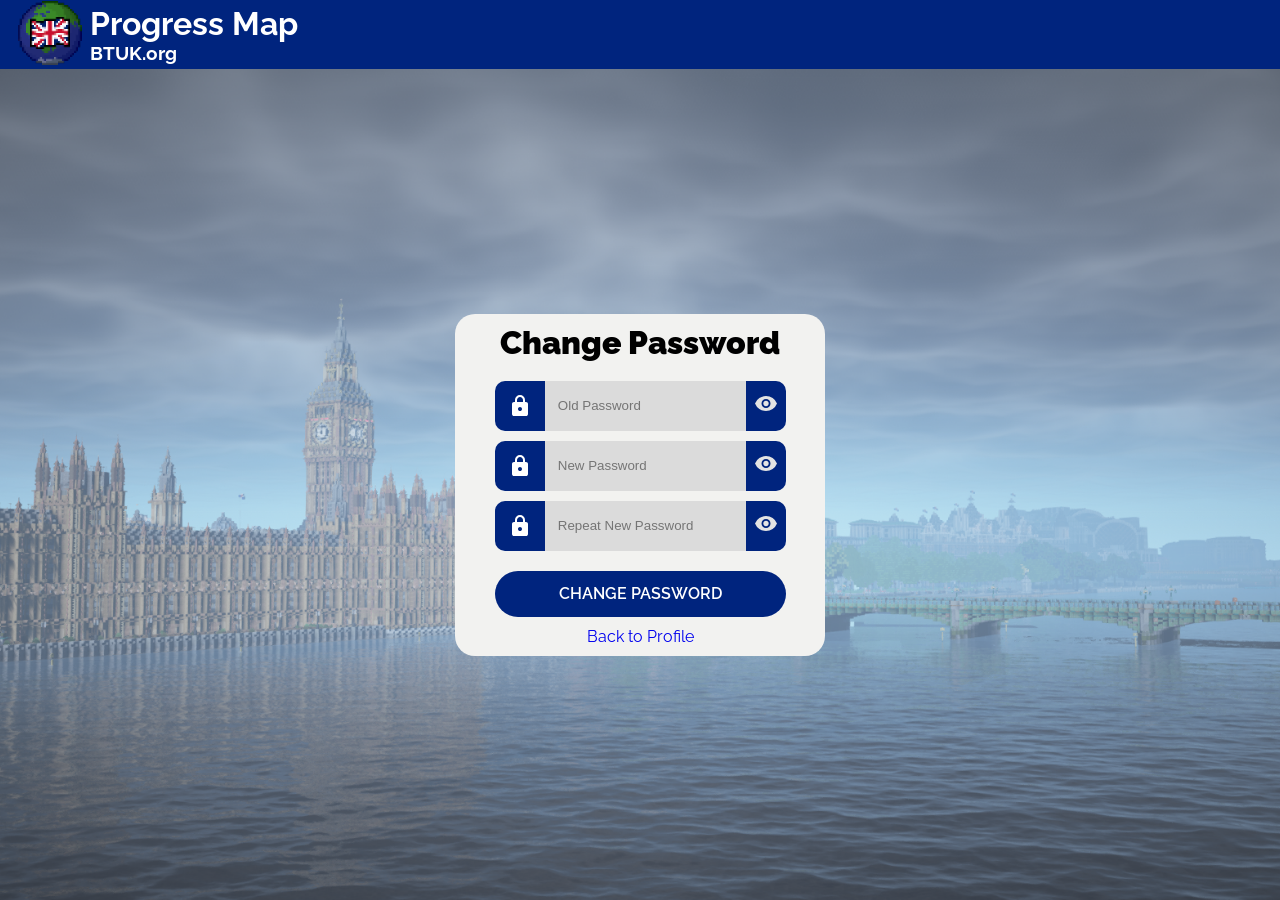
<file: src/main/resources/static/ChangePassword.html>
<!DOCTYPE html>
<html lang="en">
<head>
    <meta charset="UTF-8">
    <meta name="viewport" content="width=device-width, initial-scale=1.0">
    <title>Change Password</title>
    <link rel="stylesheet" href="style.css">
    <script src="ChangePassword.js" type="module" defer></script>
</head>
<body>
<div class="Page-Container">
    <div class="Nav-Bar">
        <div class="LogoBox">
            <a href="index.html" >
                <img class="logo" src="images/uk.png" alt="BTUK Logo" id="BTUKLogo">
            </a>
        </div>
        <div class="NameBox">
            <h1>Progress Map</h1>
            <a href="https://btuk.org">
                <h3 id="serverIpNavBar">BTUK.org</h3>
            </a>
        </div>
    </div>
    <div class="form-container BackgroundPage" >
        <div class="AccountForm">
            <h2>Change Password</h2>
            <p id="errorMessage"></p>
            <form id="form">
                <div class="FormInput">
                    <label for="oldPasswordInput">
                        <svg xmlns="http://www.w3.org/2000/svg" height="24px" viewBox="0 -960 960 960" width="24px" fill="#e3e3e3"><path d="M240-80q-33 0-56.5-23.5T160-160v-400q0-33 23.5-56.5T240-640h40v-80q0-83 58.5-141.5T480-920q83 0 141.5 58.5T680-720v80h40q33 0 56.5 23.5T800-560v400q0 33-23.5 56.5T720-80H240Zm296.5-223.5Q560-327 560-360t-23.5-56.5Q513-440 480-440t-56.5 23.5Q400-393 400-360t23.5 56.5Q447-280 480-280t56.5-23.5ZM360-640h240v-80q0-50-35-85t-85-35q-50 0-85 35t-35 85v80Z"/></svg>
                    </label>
                    <input class="passwordBox" type="password" name="password" id="oldPasswordInput" placeholder="Old Password">
                    <button class="button showPassword" type="button" id="showOldPassword">
                        <svg xmlns="http://www.w3.org/2000/svg" height="24px" viewBox="0 -960 960 960" width="24px" fill="#e3e3e3"><path d="M607.5-372.5Q660-425 660-500t-52.5-127.5Q555-680 480-680t-127.5 52.5Q300-575 300-500t52.5 127.5Q405-320 480-320t127.5-52.5Zm-204-51Q372-455 372-500t31.5-76.5Q435-608 480-608t76.5 31.5Q588-545 588-500t-31.5 76.5Q525-392 480-392t-76.5-31.5ZM214-281.5Q94-363 40-500q54-137 174-218.5T480-800q146 0 266 81.5T920-500q-54 137-174 218.5T480-200q-146 0-266-81.5Z"/></svg>
                    </button>
                </div>
                <div class="FormInput">
                    <label for="passwordInput">
                        <svg xmlns="http://www.w3.org/2000/svg" height="24px" viewBox="0 -960 960 960" width="24px" fill="#e3e3e3"><path d="M240-80q-33 0-56.5-23.5T160-160v-400q0-33 23.5-56.5T240-640h40v-80q0-83 58.5-141.5T480-920q83 0 141.5 58.5T680-720v80h40q33 0 56.5 23.5T800-560v400q0 33-23.5 56.5T720-80H240Zm296.5-223.5Q560-327 560-360t-23.5-56.5Q513-440 480-440t-56.5 23.5Q400-393 400-360t23.5 56.5Q447-280 480-280t56.5-23.5ZM360-640h240v-80q0-50-35-85t-85-35q-50 0-85 35t-35 85v80Z"/></svg>
                    </label>
                    <input class="passwordBox" type="password" name="password" id="passwordInput" placeholder="New Password">
                    <button class="button showPassword" type="button" id="showPassword">
                        <svg xmlns="http://www.w3.org/2000/svg" height="24px" viewBox="0 -960 960 960" width="24px" fill="#e3e3e3"><path d="M607.5-372.5Q660-425 660-500t-52.5-127.5Q555-680 480-680t-127.5 52.5Q300-575 300-500t52.5 127.5Q405-320 480-320t127.5-52.5Zm-204-51Q372-455 372-500t31.5-76.5Q435-608 480-608t76.5 31.5Q588-545 588-500t-31.5 76.5Q525-392 480-392t-76.5-31.5ZM214-281.5Q94-363 40-500q54-137 174-218.5T480-800q146 0 266 81.5T920-500q-54 137-174 218.5T480-200q-146 0-266-81.5Z"/></svg>
                    </button>
                </div>
                <div class="FormInput">
                    <label for="repeatPasswordInput">
                        <svg xmlns="http://www.w3.org/2000/svg" height="24px" viewBox="0 -960 960 960" width="24px" fill="#e3e3e3"><path d="M240-80q-33 0-56.5-23.5T160-160v-400q0-33 23.5-56.5T240-640h40v-80q0-83 58.5-141.5T480-920q83 0 141.5 58.5T680-720v80h40q33 0 56.5 23.5T800-560v400q0 33-23.5 56.5T720-80H240Zm296.5-223.5Q560-327 560-360t-23.5-56.5Q513-440 480-440t-56.5 23.5Q400-393 400-360t23.5 56.5Q447-280 480-280t56.5-23.5ZM360-640h240v-80q0-50-35-85t-85-35q-50 0-85 35t-35 85v80Z"/></svg>
                    </label>
                    <input class="passwordBox" type="password" name="repeatPassword" id="repeatPasswordInput" placeholder="Repeat New Password">
                    <button class="button showPassword" type="button" id="showRepeatPassword">
                        <svg xmlns="http://www.w3.org/2000/svg" height="24px" viewBox="0 -960 960 960" width="24px" fill="#e3e3e3"><path d="M607.5-372.5Q660-425 660-500t-52.5-127.5Q555-680 480-680t-127.5 52.5Q300-575 300-500t52.5 127.5Q405-320 480-320t127.5-52.5Zm-204-51Q372-455 372-500t31.5-76.5Q435-608 480-608t76.5 31.5Q588-545 588-500t-31.5 76.5Q525-392 480-392t-76.5-31.5ZM214-281.5Q94-363 40-500q54-137 174-218.5T480-800q146 0 266 81.5T920-500q-54 137-174 218.5T480-200q-146 0-266-81.5Z"/></svg>
                    </button>
                </div>

                <button class="button" type="submit" id="btnSubmit">Change Password</button>
            </form>
            <div class="FormBottomBar">
                <a href="Profile.html">Back to Profile</a>
            </div>
        </div>

    </div>
    <div class="Popup" id="confirmPasswordChange">
        <div class="PopupInner">
            <h2>Password Changed!</h2>
                <button class="button" id="btnConfirmPasswordChange">Ok</button>
        </div>
    </div>
</div>
</body>
</html>
</file>
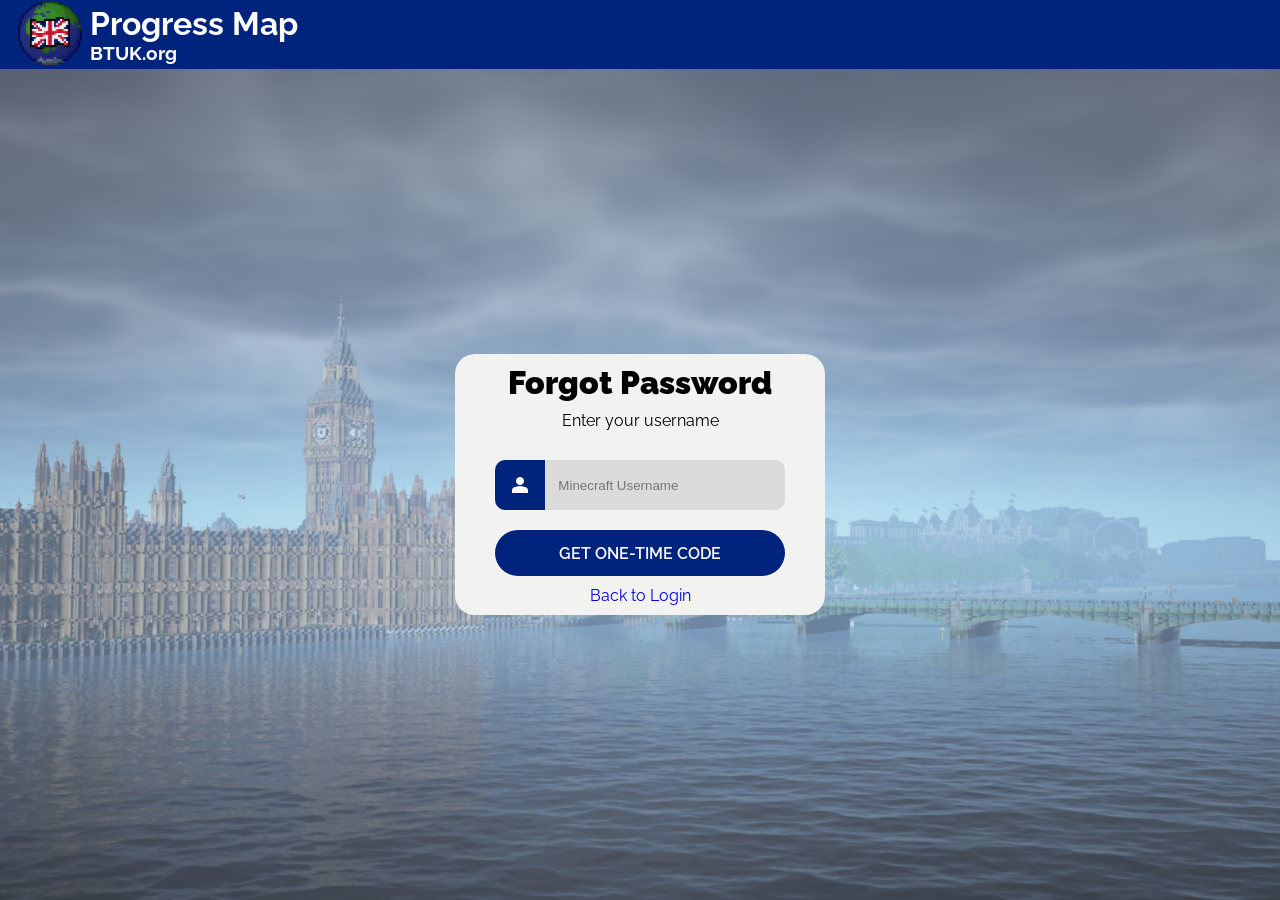
<file: src/main/resources/static/ForgotPassword.html>
<!DOCTYPE html>
<html lang="en">
<head>
    <meta charset="UTF-8">
    <meta name="viewport" content="width=device-width, initial-scale=1.0">
    <title>Login</title>
    <link rel="stylesheet" href="style.css">
    <script type="module" src="forgotPassword.js" defer></script>
</head>
<body>
<div class="Page-Container">
    <div class="Nav-Bar">
        <div class="LogoBox">
            <a href="index.html" >
                <img class="logo" src="images/uk.png" alt="BTUK Logo" id="BTUKLogo">
            </a>
        </div>
        <div class="NameBox">
            <h1>Progress Map</h1>
            <a href="https://btuk.org">
                <h3 id="serverIpNavBar">BTUK.org</h3>
            </a>
        </div>
    </div>
    <div class="form-container BackgroundPage">
        <div class="AccountForm">
            <h2 id="formTitle">Forgot Password</h2>
            <p id="infoMessage"> Enter your username </p>
            <p id="errorMessage"></p>
            <p id="successMessage"></p>
            <form id="enterUsernameForm">
                <div class="FormInput">
                    <label for="usernameInput">
                        <svg xmlns="http://www.w3.org/2000/svg" height="24px" viewBox="0 -960 960 960" width="24px" fill="#e3e3e3"><path d="M367-527q-47-47-47-113t47-113q47-47 113-47t113 47q47 47 47 113t-47 113q-47 47-113 47t-113-47ZM160-160v-112q0-34 17.5-62.5T224-378q62-31 126-46.5T480-440q66 0 130 15.5T736-378q29 15 46.5 43.5T800-272v112H160Z"/></svg>
                    </label>
                    <input type="text" name="McUserName" id="usernameInput" placeholder="Minecraft Username">
                </div>

                <button class="button" type="submit" id="btnSubmitUsername">Get One-time Code</button>
            </form>
            <form id="enterCodeForm">
                <div class="FormInput">
                    <label for="codeInput">
                        <svg xmlns="http://www.w3.org/2000/svg" height="24px" viewBox="0 -960 960 960" width="24px" fill="#e3e3e3"><path d="M367-527q-47-47-47-113t47-113q47-47 113-47t113 47q47 47 47 113t-47 113q-47 47-113 47t-113-47ZM160-160v-112q0-34 17.5-62.5T224-378q62-31 126-46.5T480-440q66 0 130 15.5T736-378q29 15 46.5 43.5T800-272v112H160Z"/></svg>
                    </label>
                    <input type="number" name="codeInput" id="codeInput" >
                </div>

                <button class="button" type="submit" id="btnSubmitCode">Verify Code</button>
            </form>
            <form id="enterNewPasswordForm">
                <div class="FormInput">
                    <label for="passwordInput">
                        <svg xmlns="http://www.w3.org/2000/svg" height="24px" viewBox="0 -960 960 960" width="24px" fill="#e3e3e3"><path d="M240-80q-33 0-56.5-23.5T160-160v-400q0-33 23.5-56.5T240-640h40v-80q0-83 58.5-141.5T480-920q83 0 141.5 58.5T680-720v80h40q33 0 56.5 23.5T800-560v400q0 33-23.5 56.5T720-80H240Zm296.5-223.5Q560-327 560-360t-23.5-56.5Q513-440 480-440t-56.5 23.5Q400-393 400-360t23.5 56.5Q447-280 480-280t56.5-23.5ZM360-640h240v-80q0-50-35-85t-85-35q-50 0-85 35t-35 85v80Z"/></svg>
                    </label>
                    <input class="passwordBox" type="password" name="password" id="passwordInput" placeholder="New Password">
                    <button class="button showPassword" type="button" id="showPassword">
                        <svg xmlns="http://www.w3.org/2000/svg" height="24px" viewBox="0 -960 960 960" width="24px" fill="#e3e3e3"><path d="M607.5-372.5Q660-425 660-500t-52.5-127.5Q555-680 480-680t-127.5 52.5Q300-575 300-500t52.5 127.5Q405-320 480-320t127.5-52.5Zm-204-51Q372-455 372-500t31.5-76.5Q435-608 480-608t76.5 31.5Q588-545 588-500t-31.5 76.5Q525-392 480-392t-76.5-31.5ZM214-281.5Q94-363 40-500q54-137 174-218.5T480-800q146 0 266 81.5T920-500q-54 137-174 218.5T480-200q-146 0-266-81.5Z"/></svg>
                    </button>
                </div>
                <div class="FormInput">
                    <label for="repeatPasswordInput">
                        <svg xmlns="http://www.w3.org/2000/svg" height="24px" viewBox="0 -960 960 960" width="24px" fill="#e3e3e3"><path d="M240-80q-33 0-56.5-23.5T160-160v-400q0-33 23.5-56.5T240-640h40v-80q0-83 58.5-141.5T480-920q83 0 141.5 58.5T680-720v80h40q33 0 56.5 23.5T800-560v400q0 33-23.5 56.5T720-80H240Zm296.5-223.5Q560-327 560-360t-23.5-56.5Q513-440 480-440t-56.5 23.5Q400-393 400-360t23.5 56.5Q447-280 480-280t56.5-23.5ZM360-640h240v-80q0-50-35-85t-85-35q-50 0-85 35t-35 85v80Z"/></svg>
                    </label>
                    <input class="passwordBox" type="password" name="repeatPassword" id="repeatPasswordInput" placeholder="Repeat New Password">
                    <button class="button showPassword" type="button" id="showRepeatPassword">
                        <svg xmlns="http://www.w3.org/2000/svg" height="24px" viewBox="0 -960 960 960" width="24px" fill="#e3e3e3"><path d="M607.5-372.5Q660-425 660-500t-52.5-127.5Q555-680 480-680t-127.5 52.5Q300-575 300-500t52.5 127.5Q405-320 480-320t127.5-52.5Zm-204-51Q372-455 372-500t31.5-76.5Q435-608 480-608t76.5 31.5Q588-545 588-500t-31.5 76.5Q525-392 480-392t-76.5-31.5ZM214-281.5Q94-363 40-500q54-137 174-218.5T480-800q146 0 266 81.5T920-500q-54 137-174 218.5T480-200q-146 0-266-81.5Z"/></svg>
                    </button>
                </div>

                <button class="button" type="submit" id="btnResetPassword">Reset Password</button>
            </form>

            <div class="FormBottomBar" id="enterCodeBottomBar">
                <button id="btnResendCode">Resend code</button>
            </div>
            <div class="FormBottomBar" id="enterUsernameBottomBar">
                <a href="login.html">Back to Login</a>
            </div>
        </div>
    </div>
</div>
</body>
</html>
</file>
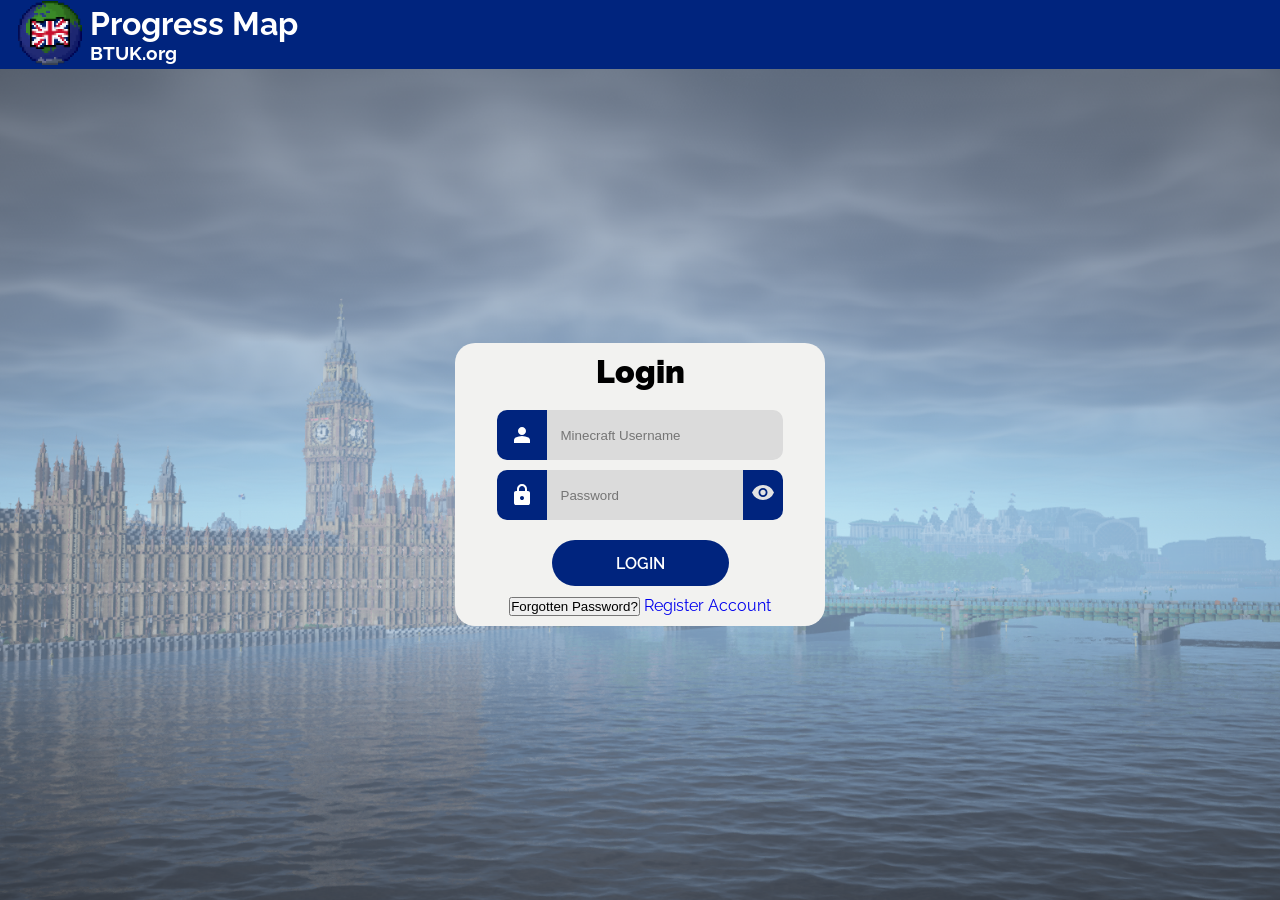
<file: src/main/resources/static/login.html>
<!DOCTYPE html>
<html lang="en">
<head>
    <meta charset="UTF-8">
    <meta name="viewport" content="width=device-width, initial-scale=1.0">
    <title>Login</title>
    <link rel="stylesheet" href="style.css">
    <script type="module" src="AccountCreation.js" defer></script>
</head>
<body>
    <div class="Page-Container">
        <div class="Nav-Bar">
            <div class="LogoBox">
                <a href="index.html" >
                    <img class="logo" src="images/uk.png" alt="BTUK Logo" id="BTUKLogo">
                </a>
            </div>
            <div class="NameBox">
                <h1>Progress Map</h1>
                <a href="https://btuk.org">
                    <h3 id="serverIpNavBar">BTUK.org</h3>
                </a>
            </div>
        </div>
        <div class="form-container BackgroundPage">
        <div class="AccountForm">
            <h2>Login</h2>
            <p id="errorMessage"></p>
            <form id="form">
                <div class="FormInput">
                    <label for="usernameInput">
                        <svg xmlns="http://www.w3.org/2000/svg" height="24px" viewBox="0 -960 960 960" width="24px" fill="#e3e3e3"><path d="M367-527q-47-47-47-113t47-113q47-47 113-47t113 47q47 47 47 113t-47 113q-47 47-113 47t-113-47ZM160-160v-112q0-34 17.5-62.5T224-378q62-31 126-46.5T480-440q66 0 130 15.5T736-378q29 15 46.5 43.5T800-272v112H160Z"/></svg>
                    </label>
                    <input type="text" name="McUserName" id="usernameInput" placeholder="Minecraft Username">
                </div>
                <div class="FormInput">
                    <label for="passwordInput">
                        <svg xmlns="http://www.w3.org/2000/svg" height="24px" viewBox="0 -960 960 960" width="24px" fill="#e3e3e3"><path d="M240-80q-33 0-56.5-23.5T160-160v-400q0-33 23.5-56.5T240-640h40v-80q0-83 58.5-141.5T480-920q83 0 141.5 58.5T680-720v80h40q33 0 56.5 23.5T800-560v400q0 33-23.5 56.5T720-80H240Zm296.5-223.5Q560-327 560-360t-23.5-56.5Q513-440 480-440t-56.5 23.5Q400-393 400-360t23.5 56.5Q447-280 480-280t56.5-23.5ZM360-640h240v-80q0-50-35-85t-85-35q-50 0-85 35t-35 85v80Z"/></svg>
                    </label>
                    <input class="passwordBox" type="password" name="password" id="passwordInput" placeholder="Password">
                    <button class="showPassword button" type="button" id="showPassword">
                        <svg xmlns="http://www.w3.org/2000/svg" height="24px" viewBox="0 -960 960 960" width="24px" fill="#e3e3e3"><path d="M607.5-372.5Q660-425 660-500t-52.5-127.5Q555-680 480-680t-127.5 52.5Q300-575 300-500t52.5 127.5Q405-320 480-320t127.5-52.5Zm-204-51Q372-455 372-500t31.5-76.5Q435-608 480-608t76.5 31.5Q588-545 588-500t-31.5 76.5Q525-392 480-392t-76.5-31.5ZM214-281.5Q94-363 40-500q54-137 174-218.5T480-800q146 0 266 81.5T920-500q-54 137-174 218.5T480-200q-146 0-266-81.5Z"/></svg>
                    </button>
                </div>

                <button class="button" type="submit" id="btnSubmit">LogIn</button>
            </form>

            <div class="FormBottomBar">
                <button id="btnForgotPassword">Forgotten Password?</button>
                <a href="signUp.html">Register Account</a>
            </div>
        </div>
        </div>
    </div>
</body>
</html>
</file>
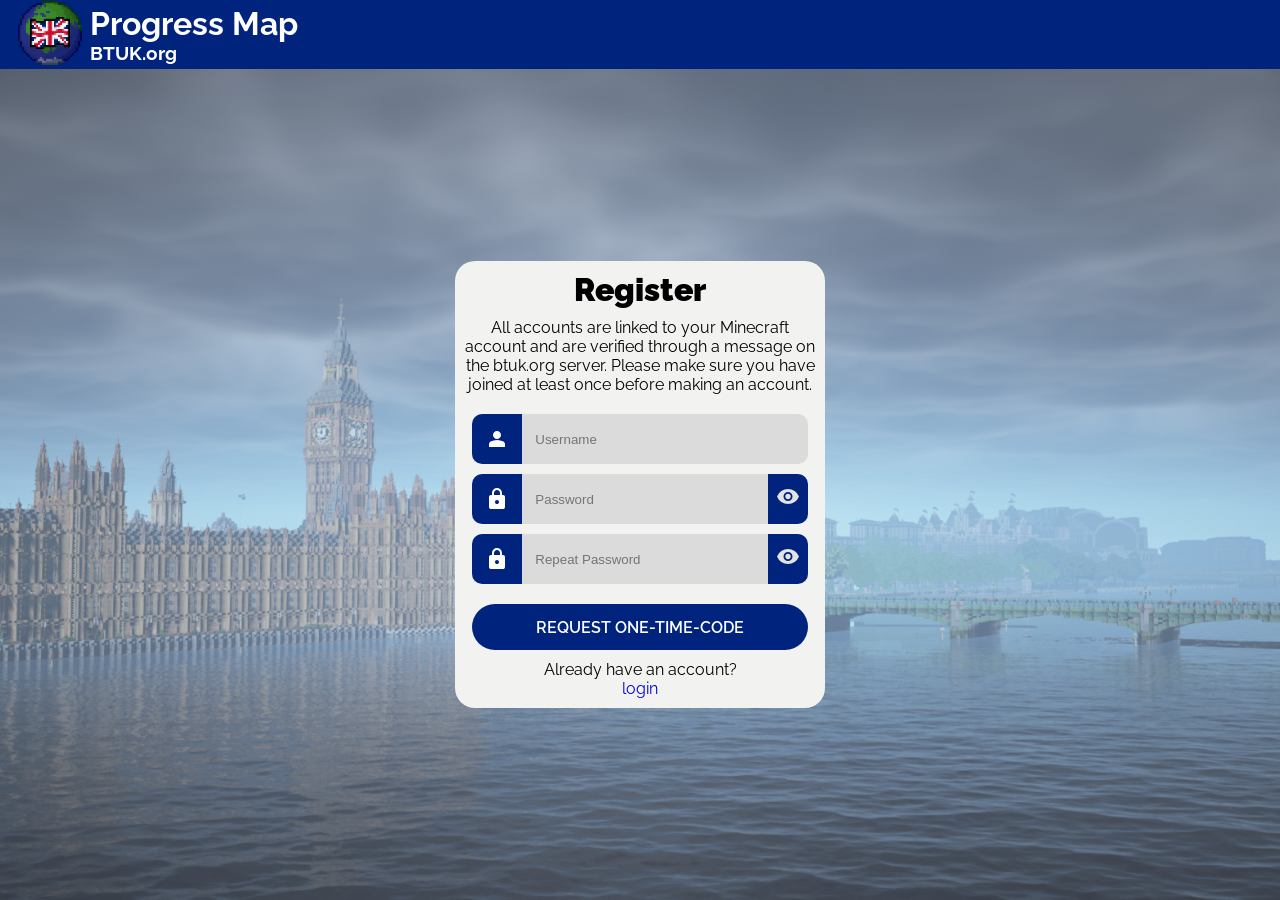
<file: src/main/resources/static/signUp.html>
<!DOCTYPE html>
<html lang="en">
<head>
    <meta charset="UTF-8">
    <meta name="viewport" content="width=device-width, initial-scale=1.0">
    <title>Login</title>
    <link rel="stylesheet" href="style.css">
    <script type="module" src="AccountCreation.js" defer></script>
</head>
<body>
    <div class="Page-Container">
        <div class="Nav-Bar">
            <div class="LogoBox">
                <a href="index.html" >
                    <img class="logo" src="images/uk.png" alt="BTUK Logo" id="BTUKLogo">
                </a>
            </div>
            <div class="NameBox">
                <h1>Progress Map</h1>
                <a href="https://btuk.org">
                    <h3 id="serverIpNavBar">BTUK.org</h3>
                </a>
            </div>
        </div>
        <div class="form-container BackgroundPage" >
        <div class="AccountForm">
            <h2>Register</h2>
            <p>All accounts are linked to your Minecraft account and are verified through a message on the btuk.org server.
                Please make sure you have joined at least once before making an account.
            </p>
            <p id="errorMessage"></p>
            <form id="form">
                <div class="FormInput">
                    <label for="usernameInput">
                        <svg xmlns="http://www.w3.org/2000/svg" height="24px" viewBox="0 -960 960 960" width="24px" fill="#e3e3e3"><path d="M367-527q-47-47-47-113t47-113q47-47 113-47t113 47q47 47 47 113t-47 113q-47 47-113 47t-113-47ZM160-160v-112q0-34 17.5-62.5T224-378q62-31 126-46.5T480-440q66 0 130 15.5T736-378q29 15 46.5 43.5T800-272v112H160Z"/></svg>
                    </label>
                    <input type="text" name="McUserName" id="usernameInput" placeholder="Username">
                </div>
                <div class="FormInput">
                    <label for="passwordInput">
                        <svg xmlns="http://www.w3.org/2000/svg" height="24px" viewBox="0 -960 960 960" width="24px" fill="#e3e3e3"><path d="M240-80q-33 0-56.5-23.5T160-160v-400q0-33 23.5-56.5T240-640h40v-80q0-83 58.5-141.5T480-920q83 0 141.5 58.5T680-720v80h40q33 0 56.5 23.5T800-560v400q0 33-23.5 56.5T720-80H240Zm296.5-223.5Q560-327 560-360t-23.5-56.5Q513-440 480-440t-56.5 23.5Q400-393 400-360t23.5 56.5Q447-280 480-280t56.5-23.5ZM360-640h240v-80q0-50-35-85t-85-35q-50 0-85 35t-35 85v80Z"/></svg>
                    </label>
                    <input class="passwordBox" type="password" name="password" id="passwordInput" placeholder="Password">
                    <button class="button showPassword" type="button" id="showPassword">
                        <svg xmlns="http://www.w3.org/2000/svg" height="24px" viewBox="0 -960 960 960" width="24px" fill="#e3e3e3"><path d="M607.5-372.5Q660-425 660-500t-52.5-127.5Q555-680 480-680t-127.5 52.5Q300-575 300-500t52.5 127.5Q405-320 480-320t127.5-52.5Zm-204-51Q372-455 372-500t31.5-76.5Q435-608 480-608t76.5 31.5Q588-545 588-500t-31.5 76.5Q525-392 480-392t-76.5-31.5ZM214-281.5Q94-363 40-500q54-137 174-218.5T480-800q146 0 266 81.5T920-500q-54 137-174 218.5T480-200q-146 0-266-81.5Z"/></svg>
                    </button>
                </div>
                <div class="FormInput">
                    <label for="repeatPasswordInput">
                        <svg xmlns="http://www.w3.org/2000/svg" height="24px" viewBox="0 -960 960 960" width="24px" fill="#e3e3e3"><path d="M240-80q-33 0-56.5-23.5T160-160v-400q0-33 23.5-56.5T240-640h40v-80q0-83 58.5-141.5T480-920q83 0 141.5 58.5T680-720v80h40q33 0 56.5 23.5T800-560v400q0 33-23.5 56.5T720-80H240Zm296.5-223.5Q560-327 560-360t-23.5-56.5Q513-440 480-440t-56.5 23.5Q400-393 400-360t23.5 56.5Q447-280 480-280t56.5-23.5ZM360-640h240v-80q0-50-35-85t-85-35q-50 0-85 35t-35 85v80Z"/></svg>
                    </label>
                    <input class="passwordBox" type="password" name="repeatPassword" id="repeatPasswordInput" placeholder="Repeat Password">
                    <button class="button showPassword" type="button" id="showRepeatPassword">
                        <svg xmlns="http://www.w3.org/2000/svg" height="24px" viewBox="0 -960 960 960" width="24px" fill="#e3e3e3"><path d="M607.5-372.5Q660-425 660-500t-52.5-127.5Q555-680 480-680t-127.5 52.5Q300-575 300-500t52.5 127.5Q405-320 480-320t127.5-52.5Zm-204-51Q372-455 372-500t31.5-76.5Q435-608 480-608t76.5 31.5Q588-545 588-500t-31.5 76.5Q525-392 480-392t-76.5-31.5ZM214-281.5Q94-363 40-500q54-137 174-218.5T480-800q146 0 266 81.5T920-500q-54 137-174 218.5T480-200q-146 0-266-81.5Z"/></svg>
                    </button>
                </div>

                <button class="button" type="submit" id="btnSubmit">Request one-time-code</button>
            </form>

            <div class="FormBottomBar">
                <p>Already have an account?</p>
                <a href="login.html">login</a>
            </div>
        </div>
        </div>
    </div>
</body>
</html>
</file>
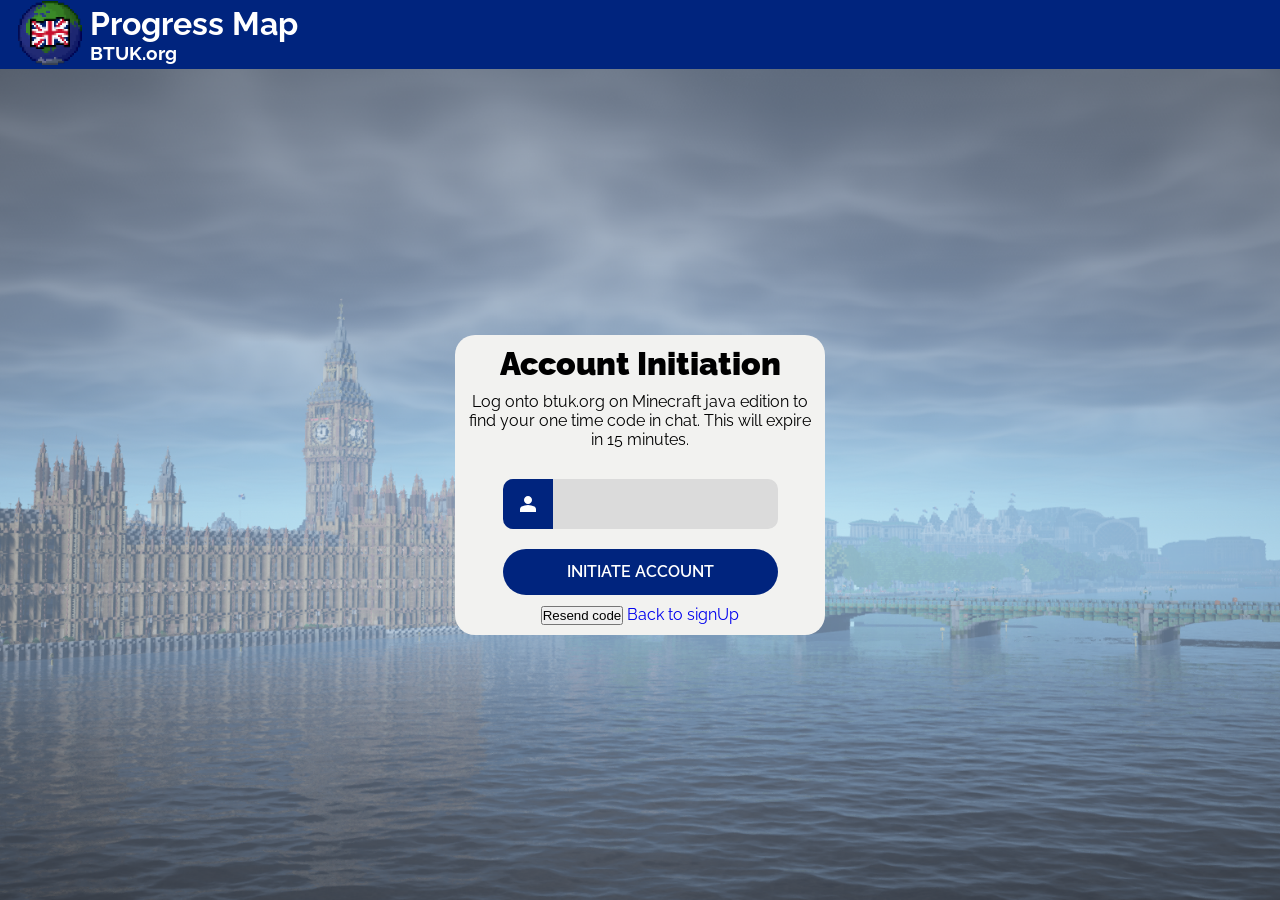
<file: src/main/resources/static/verification.html>
<!DOCTYPE html>
<html lang="en">
<head>
    <meta charset="UTF-8">
    <meta name="viewport" content="width=device-width, initial-scale=1.0">
    <title>Login</title>
    <link rel="stylesheet" href="style.css">
    <script type="module" src="AccountCreation.js" defer></script>
</head>
<body>
<div class="Page-Container">
    <div class="Nav-Bar">
        <div class="LogoBox">
            <a href="index.html" >
                <img class="logo" src="images/uk.png" alt="BTUK Logo" id="BTUKLogo">
            </a>
        </div>
        <div class="NameBox">
            <h1>Progress Map</h1>
            <a href="https://btuk.org">
                <h3 id="serverIpNavBar">BTUK.org</h3>
            </a>
        </div>
    </div>
    <div class="form-container BackgroundPage">
        <div class="AccountForm">
            <h2>Account Initiation</h2>
            <p> Log onto btuk.org on Minecraft java edition to find your one time code in chat. This will expire in 15 minutes. </p>
            <p id="errorMessage"></p>
            <p id="successMessage"></p>
            <form id="form">
                <div class="FormInput">
                    <label for="codeInput">
                        <svg xmlns="http://www.w3.org/2000/svg" height="24px" viewBox="0 -960 960 960" width="24px" fill="#e3e3e3"><path d="M367-527q-47-47-47-113t47-113q47-47 113-47t113 47q47 47 47 113t-47 113q-47 47-113 47t-113-47ZM160-160v-112q0-34 17.5-62.5T224-378q62-31 126-46.5T480-440q66 0 130 15.5T736-378q29 15 46.5 43.5T800-272v112H160Z"/></svg>
                    </label>
                    <input type="number" name="codeInput" id="codeInput" >
                </div>

                <button class="button" type="submit" id="btnSubmit">Initiate Account</button>
            </form>

            <div class="FormBottomBar">
                <button id="btnResendCode">Resend code</button>
                <a href="signUp.html">Back to signUp</a>
            </div>
        </div>
    </div>
</div>
</body>
</html>
</file>
<file: src/main/resources/static/style.css>
/* ==========================================================================
   1. IMPORTS & CUSTOM PROPERTIES (VARIABLES)
   ========================================================================== */

@import url('https://fonts.googleapis.com/css2?family=Raleway:ital,wght@0,100..900;1,100..900&display=swap');

:root {
    --accent-colour: #00247e;
    --accent-colour-dark: #00104A;
    --accent-colour-2: white;
    --base-colour: #f2f2f0;
    --input-colour: #dbdbdb;
    --text-dark-colour: black;
    --text-light-colour: white;
    --incorrect-colour: red;
    --incorrect-colour-focussed: #910101;
    --negative-colour: #d32f2f;
    --positive-colour: #2e7d32;
}


/* ==========================================================================
   2. GLOBAL / BASE STYLES
   ========================================================================== */

* {
    margin: 0;
    padding: 0;
}

html {
    font-family: Raleway, sans-serif;
    text-align: center;
}

body {
    margin: 0;
}

a {
    text-decoration: none;
}

select {
    width: 90%;
}


/* ==========================================================================
   3. LAYOUT & CONTAINERS
   ========================================================================== */

.Page-Container {
    display: flex;
    flex-direction: column;
    justify-content: center;
    position: absolute;
    top: 0;
    left: 0;
    width: 100%;
    height: 100%;
}

.BackgroundPage {
    background-image: url(images/big-ben.png);
    background-size: cover;
    background-position: center;
    overflow: hidden;
}

.content-container {
    position: relative; /* Allows map and sidebar to stack on top of each other */
    display: flex;
    flex-grow: 1;
    width: 100%;
    height: 100%;
    overflow: hidden;
}

.form-container{
    display: flex;
    flex-grow: 1;
    justify-content: center;
    align-items: center;
    width: 100%;
    height: 100%;
    overflow: hidden;
}


/* ==========================================================================
   4. NAVIGATION BAR
   ========================================================================== */

.Nav-Bar {
    display: flex;
    flex-grow: 0;
    justify-content: flex-start;
    align-items: center;
    height: 75px;
    background-color: var(--accent-colour);
}

.Nav-Bar h1 {
    color: var(--text-light-colour);
}

/* Logo & Server IP */
.LogoBox {
    display: flex;
    justify-content: center;
    align-items: center;
    height: 100%;
    margin-left: 10px;
}

.logo {

}

#BTUKLogo {
    width: 80%;
    height: 80%;
}

.NameBox {
    display: flex;
    flex-direction: column;
    justify-content: center;
    align-items: flex-start;
    margin: 0;
    padding: 0;
}

#serverIpNavBar {
    align-self: flex-start;
    color: var(--text-light-colour);
    text-decoration: none;
}

/* Profile / Login Box */
.ProfileBox {
    display: flex;
    flex-direction: column;
    justify-content: center;
    align-items: center;
    max-width: 75px;
    height: 100%;
    margin-left: auto;
    margin-right: 10px;
    gap: 5px;
}

#MCSkinLogo {
    width: 60%;
    border-radius: 100%;
}

.loginButton {
    color: var(--text-dark-colour);
    font-weight: normal;
    font-style: normal;
    text-decoration: none;
    text-decoration-color: black;
}


/* ==========================================================================
   5. MAIN MAP
   ========================================================================== */

.map {
    position: absolute;
    top: 0;
    left: 0;
    width: 100%;
    height: 100%;
    z-index: 1; /* Sits underneath the floating sidebar */
}

#map {
    height: 100%;
    width: 100%;
}


/* ==========================================================================
   6. SIDEBAR
   ========================================================================== */

.sidebarTitle {
    font-weight: 800;
    font-size: 1.1rem;
    color: var(--accent-colour-dark);
    margin-bottom: 5px;
}

/* Single Floating Pop-out Card */
.sidebar {
    position: absolute;
    top: 0;
    right: 0;
    bottom: 0;
    z-index: 1000; /* Floats over the Leaflet map */
    display: flex;
    flex-grow: 0;
    flex-shrink: 0;
    flex-direction: column;
    justify-content: center;
    align-items: center;
    width: 320px;
    height: 100%;
    background-color: var(--base-colour);
    padding: 20px;
    box-sizing: border-box;
    overflow-y: auto;
    border-left: 2px solid var(--input-colour);
    gap: 12px;
    /* PC Rounded Corners: Top-Left and Bottom-Left */
    border-radius: 20px 0 0 20px;
}

#btnCloseWelcome {
    display: none;
}

/* Close button for inspecting items */
.CloseBoxBtn {
    position: absolute;
    top: 15px;
    right: 15px;
    background: transparent;
    border: none;
    font-size: 1.6rem;
    font-weight: bold;
    color: var(--text-dark-colour);
    cursor: pointer;
    line-height: 1;
}

.CloseBoxBtn:hover {
    color: var(--incorrect-colour);
}

.SidebarBox {
    display: flex;
    flex-direction: column;
    align-items: center;
    gap: 10px;
    width: 100%;
    box-sizing: border-box;
}
.SidebarDivider, .ProfileDivider{
    border: none;
    border-top: 2px solid var(--input-colour);
    width: 100%;
    margin: 5px 0;
}

.StatCard {
    display: flex;
    justify-content: space-between;
    align-items: center;
    width: 100%;
    padding: 10px 14px;
    background-color: var(--input-colour);
    border-radius: 10px;
    box-sizing: border-box;
}

.StatLabel {
    font-size: 0.85rem;
    font-weight: 600;
    text-align: left;
}

.StatValue {
    font-size: 1rem;
    color: var(--accent-colour);
    text-align: right;
}

.StatValueContainer {
    display: flex;
    align-items: center;
    justify-content: flex-end;
    gap: 0;
}

.StatIcon {
    font-size: 1rem;
    text-align: right;
}

/* Color States */
.stat-increase .StatIcon {
    color: var(--positive-colour);
}

.stat-decrease .StatIcon {
    color: var(--negative-colour);
}

/* ==========================================================================
   7. FORMS & ACCOUNT MANAGEMENT
   ========================================================================== */

.AccountForm {
    display: flex;
    flex-direction: column;
    justify-content: center;
    align-items: center;
    width: 350px;
    padding: 10px;
    gap: 10px;
    border-radius: 20px;
    background-color: var(--base-colour);
}

.AccountForm h2 {
    font-size: 2rem;
    font-weight: 900;
}

/* Generic Form Layout */
form {
    display: flex;
    flex-direction: column;
    align-items: center;
    gap: 10px;
}

.FormInput {
    display: flex;
    justify-content: center;
    width: 100%;
}

/* Labels & Icons */
.FormInput label {
    display: flex;
    justify-content: center;
    align-items: center;
    width: 50px;
    height: 50px;
    border-radius: 10px 0 0 10px;
    background-color: var(--accent-colour);
}

.FormInput label svg {
    fill: var(--accent-colour-2);
}

/* Input Fields */
.FormInput input {
    box-sizing: border-box;
    flex-grow: 1;
    height: 50px;
    padding: 1em;
    border: 2px solid var(--input-colour);
    border-left: none;
    border-radius: 0 10px 10px 0;
    background-color: var(--input-colour);
    transition: 150ms ease;
}

.FormInput input.passwordBox {
    border-right: none;
    border-radius: 0;
}

.FormInput input:hover {
    border-color: var(--accent-colour);
}

.FormInput input:focus {
    outline: none;
    border-color: var(--text-dark-colour);
}

div:has(input:focus) > label,
div:has(input:focus) > button {
    background-color: var(--text-dark-colour);
}



/* Form Buttons */
.button {
    margin-top: 10px;
    padding: 0.85em 4em;
    border: none;
    border-radius: 1000px;
    background-color: var(--accent-colour);
    color: var(--text-light-colour);
    font: inherit;
    font-weight: 600;
    text-transform: uppercase;
    cursor: pointer;
}

.button:hover {
    background-color: var(--accent-colour-dark);
}

.button:focus {
    outline: none;
}

.button:focus-visible {
    outline: none;
    background-color: var(--text-dark-colour);
}

.button:active {
    background-color: var(--text-dark-colour);
    color: var(--text-dark-colour);
}

.showPassword {
    margin-top: 0;
    padding: 0 0.5em;
    border-radius: 0 10px 10px 0;
}

/* Error States */
.incorrect button,
.incorrect label {
    background-color: var(--incorrect-colour) !important;
}

.incorrect input {
    border-color: var(--incorrect-colour) !important;
}

#errorMessage {
    color: var(--incorrect-colour);
}
/* ==========================================================================
   8. PROFILE PAGE
   ========================================================================== */
.form-container:has(.ProfileView) {
    overflow-y: auto;          /* Enables vertical scrolling inside the content area */
    padding: 30px 0;           /* Creates equal spacing at the top and bottom when scrolled */
    box-sizing: border-box; /* Ensures padding is included in height calculations */
}

/* Ensure the profile card centers nicely when short and scrolls cleanly when tall */
.ProfileView {
    margin: auto;              /* Keeps the card centered and respects container padding */
}


#ProfilePhoto {
    width: 60%;
    border-radius: 10%;
}

.DangerButton{
    background-color: var(--incorrect-colour);
}

.DangerButton:hover{
    background-color: var(--incorrect-colour-focussed);
}

.DangerButton:active {
    background-color: var(--text-dark-colour);
}
#ProfileStatsBox{
    display: flex;
    justify-content: center;
    align-items: center;
    flex-direction: column;
    width: 80%;
    gap: 10px;
}

/* ==========================================================================
   POPUP
   ========================================================================== */

.Popup{
    position: fixed;
    top: 0;
    bottom: 0;
    left: 0;
    right: 0;

    display: none;
    align-items: center;
    justify-content: center;

    background-color: rgba(0, 0, 0, 0.5);


}

.Popup.open{
    display: flex;

}

.PopupInner{
    background-color: var(--base-colour);
    border-radius: 5px;
    box-shadow: 0 1px 4px var(--text-dark-colour);
    padding: 15px 25px;
    max-width: 90%;          /* Prevents popup from overflowing small screens */
    width: max-content;      /* Fits closely around the content */
    box-sizing: border-box;
    gap: 15px;
    display: flex;
    flex-direction: column;
    align-items: center;
}

#buttonContainer{
    display: flex;
    justify-content: center;
    align-items: center;
    flex-direction: row;
    flex-wrap: wrap;         /* Allows buttons to stack vertically when space is tight */
    gap: 10px;               /* Creates a clean gap between the buttons */
    width: 100%;
}

#passwordToDelete{
    max-width: 350px;
    width: 90%
}

/* ==========================================================================
   Map
   ========================================================================== */
.my-labels {
    background: transparent !important;
    border: none !important;
    box-shadow: none !important;
    color: var(--text-light-colour);
    font-weight: bold;
    font-family: sans-serif;

    width: 40px;
    height: 40px;

    display: flex !important;
    align-items: center;
    justify-content: center;

    padding: 0 !important;
    margin: 0 !important;
    pointer-events: none;
}

.my-labels::before {
    display: none !important;
}


/* ==========================================================================
   8. MEDIA QUERIES (RESPONSIVE DESIGN)
   ========================================================================== */
@media only screen and (max-width: 700px) {

    .sidebar {
        flex-direction: row;
        top: auto;
        bottom: 0;
        left: 0;
        right: 0;
        width: 100%;
        border-radius: 20px 20px 0 0;
        justify-content: space-between;
        align-items: stretch;
        height: 200px;
        padding: 12px 15px;
        border-left: none;
        border-top: 2px solid var(--input-colour);
    }

    .SidebarDivider {
        display: none !important;
    }

    .SidebarBox {
        width: 100%;
        height: 100%;
        position: relative;
    }
    #btnCloseWelcome, .CloseBoxBtn {
        display: block;
        position: absolute;
        top: 0;
        right: 0;
        margin: 0;
    }

    .sidebarTitle {
        font-size: 1.1rem;
        margin-bottom: 2px;
    }

    #welcomeMessage {
        font-size: 0.95rem;
        line-height: 1.25;
    }

    /* Side-by-side layout on mobile */
    #NoItemSelected, #ServerStatsBox {
        flex: 1;
        height: 100%;
        overflow-y: auto;
    }

    #NoItemSelected {
        position: relative;
        padding-top: 25px;
    }

    /* Full width when inspecting single items */
    #ItemInfoBox {
        width: 100%;
        height: 100%;
        position: relative;
        padding-top: 25px;
    }

    .StatCard {
        padding: 6px 10px;
    }

    .StatLabel, .StatValue {
        font-size: 0.75rem;
    }
}
@media only screen and (max-width: 450px) {
    .Nav-Bar {
        height: 100px;
        text-align: left;
    }

    .content-container {
        flex-direction: column;
    }

    .form-container:has(.ProfileView) {
        padding: 0;
    }

    .map {
        width: 100%;
    }

    .AccountForm {
        box-sizing: border-box;
        width: 100%;
        height: 100%;
        border-radius: 0;
        overflow-y: auto;
    }
    .ProfileView{
        justify-content: flex-start; /* Prevents flex centering from clipping top elements */
        padding-top: 25px;           /* Ensures H1 starts with clear spacing at the top */
        padding-bottom: 25px;
    }

}
</file>
